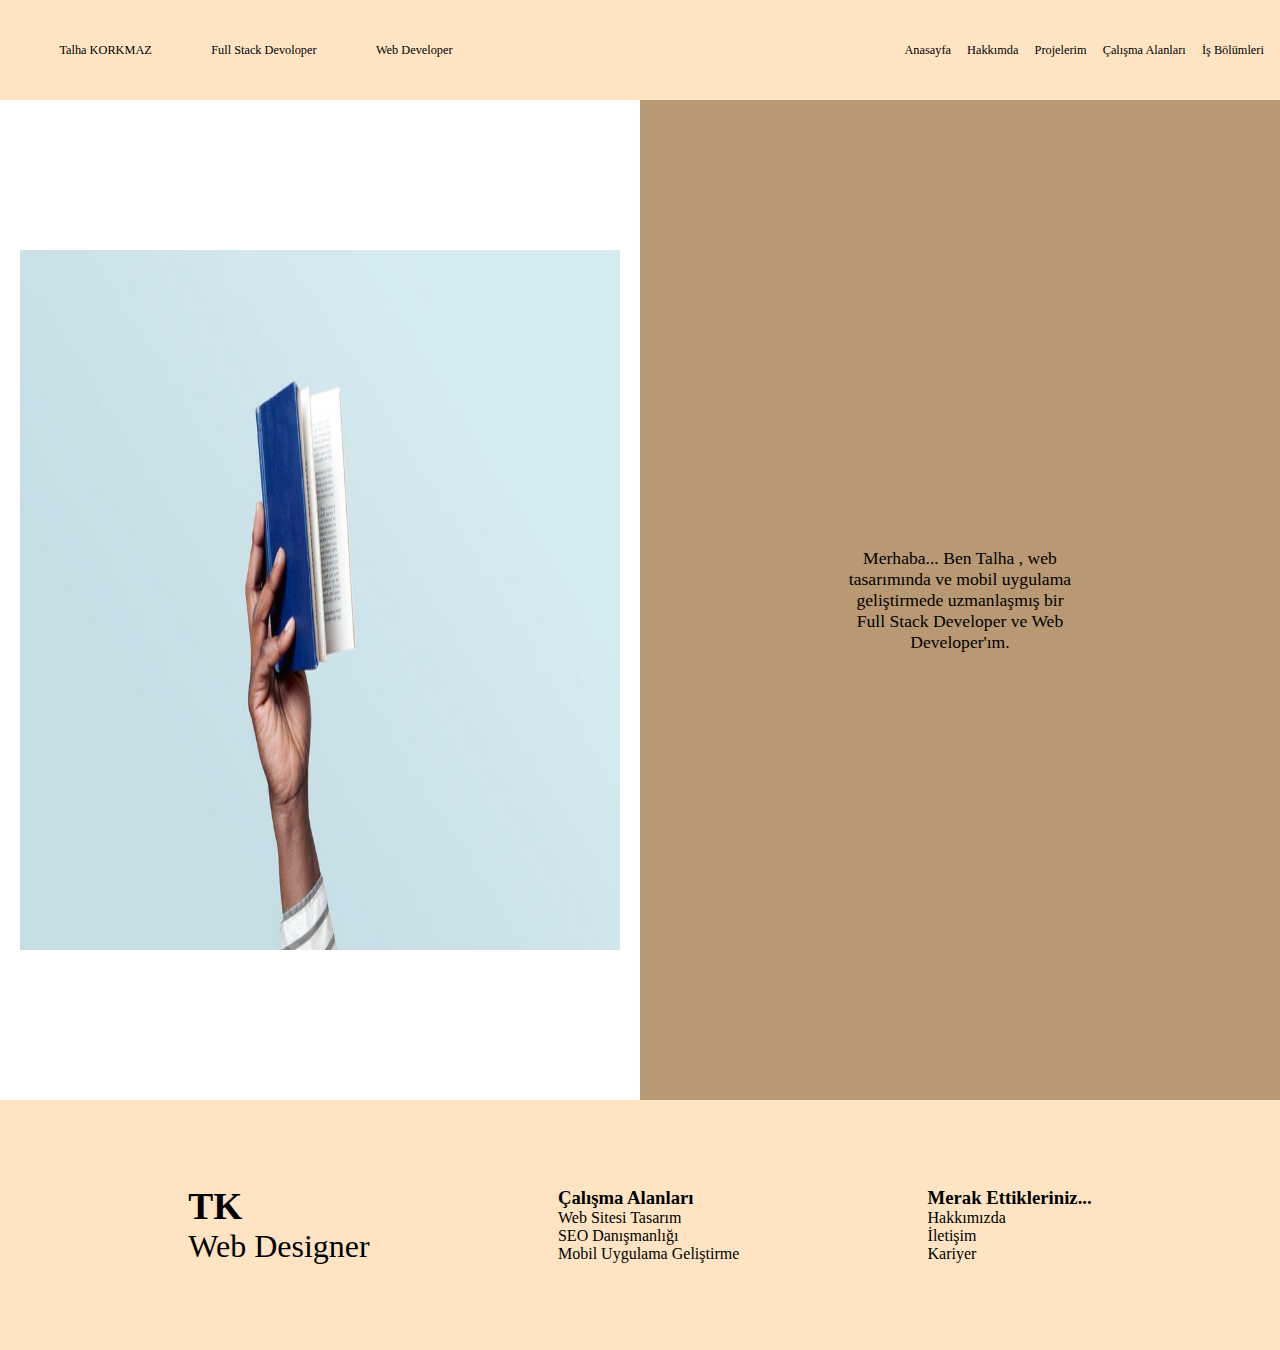
<file: index.html>
<!DOCTYPE html>
<html lang="en">
<head>
  <meta charset="UTF-8">
  <meta http-equiv="X-UA-Compatible" content="IE=edge">
  <meta name="viewport" content="width=device-width, initial-scale=1.0">
  <title>Anasayfa</title>
  <link rel="stylesheet" href="./style.css">

</head>
<body>
  <div class="container">

    <nav>

      <div class="left">

        <ul id="left">
          <li id="özel"><a href="./index.html">Talha KORKMAZ</a></li>
          <li>Full Stack Devoloper</li>
          <li>Web Developer</li>
        </ul>
        
      </div>

      <div class="right">

        <ul id="right">
          <li><a href="./index.html">Anasayfa</a></li>
          <li><a href="./hakkimda.html">Hakkımda</a></li>
          <li><a href="./projeler.html">Projelerim</a></li>
          <li><a href="./calisma-alanları.html">Çalışma Alanları</a></li>
          <li><a href="./is-bolumu.html">İş Bölümleri</a></li>
        </ul>

      </div>

    </nav>

    <div class="content">

      <div class="firstcontent">
        <div class="img-1">
          <img id="img-1" src="./images/p3.jpg" alt="img-1">
        </div>
      </div>

      <div class="secondcontent">

        <div class="main">
          
          <p id="ilkp"> Merhaba... 
            Ben Talha , web tasarımında ve mobil uygulama geliştirmede uzmanlaşmış bir Full Stack Developer ve Web Developer'ım. 
          </p>
          
        </div>

      </div>

    </div>





    <footer>

      <div class="footer">
        
        <ul class="footertasarım">
          <li><a href="./index.html"><h3>TK</h3></a></li>
          <li>Web Designer</li>
        </ul>

        <ul>
          <li><a href="./calisma-alanları.html"><h3>Çalışma Alanları</h3></a></li>
          <li><a href="#">Web Sitesi Tasarım</a></li>
          <li><a href="#">SEO Danışmanlığı</a></li>
          <li><a href="#">Mobil Uygulama Geliştirme</a></li>
        </ul>

        <ul>
          <li><h3>Merak Ettikleriniz...</h3></li>
          <li><a href="./hakkimda.html">Hakkımızda</a></li>
          <li><a href="#">İletişim</a></li>
          <li><a href="#">Kariyer</a></li>
        </ul>
      </div>

    </footer>





  </div>
</body>
</html>
</file>
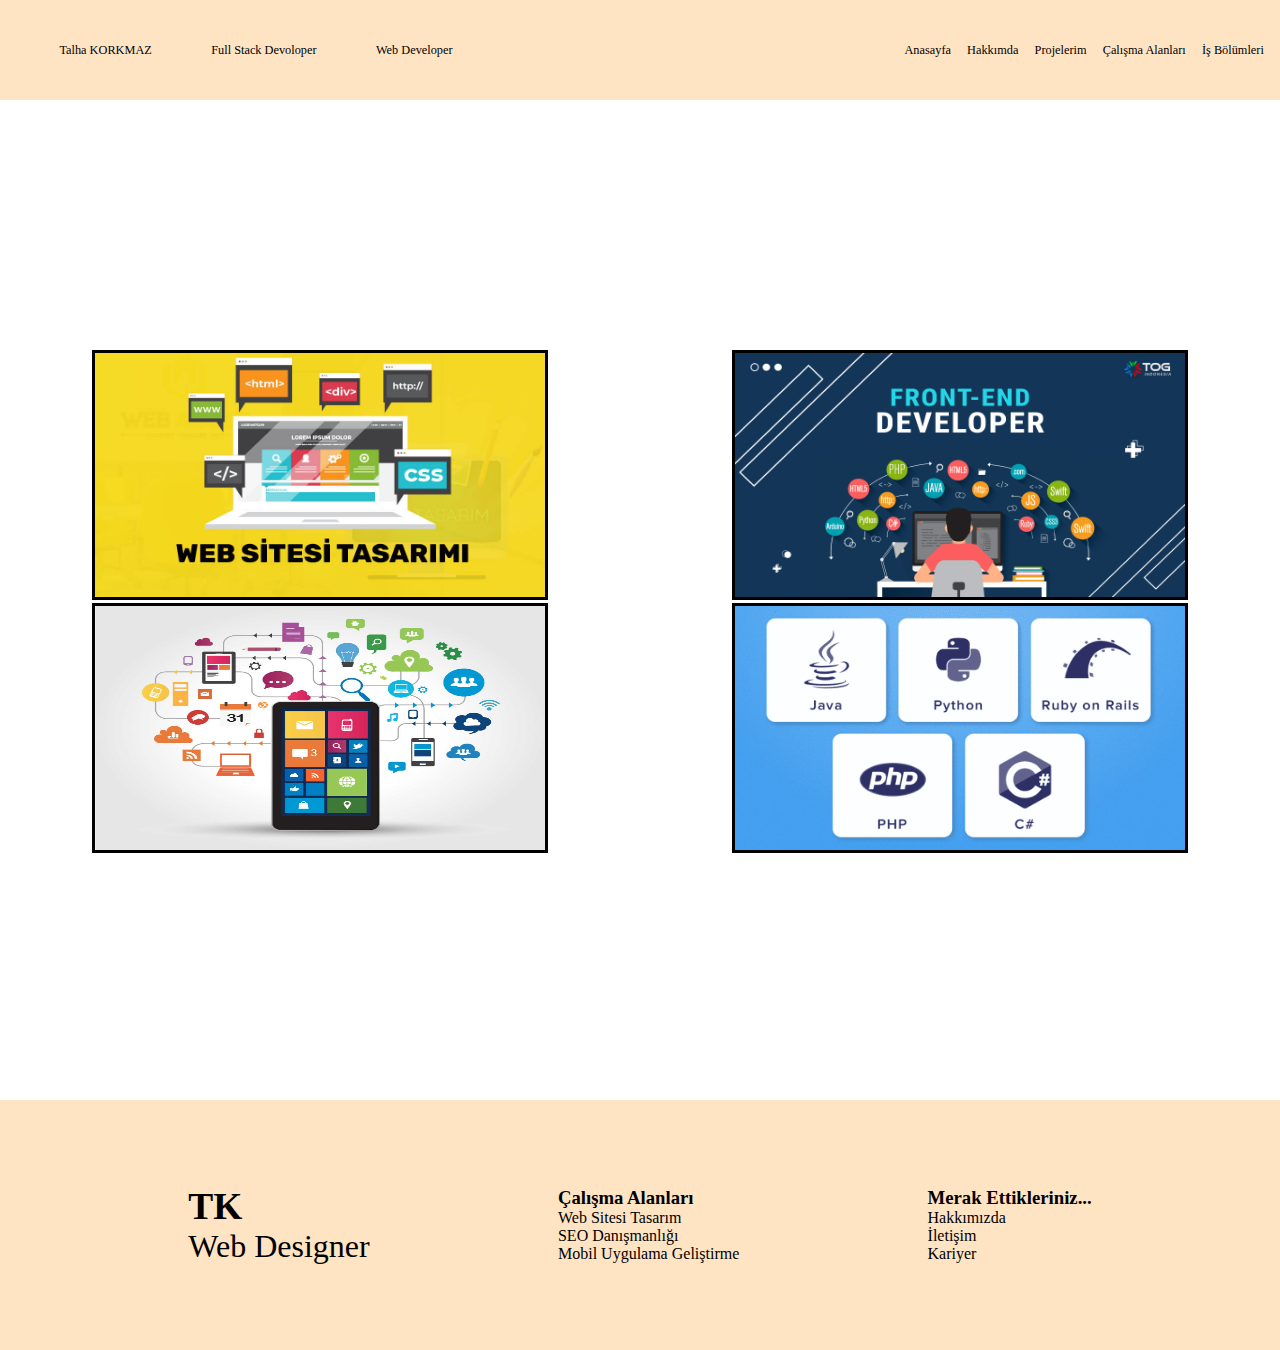
<file: calisma-alanları.html>
<!DOCTYPE html>
<html lang="en">
<head>
  <meta charset="UTF-8">
  <meta http-equiv="X-UA-Compatible" content="IE=edge">
  <meta name="viewport" content="width=device-width, initial-scale=1.0">
  <title>Çalışma Alanları</title>
  <link rel="stylesheet" href="./style.css">

</head>
<body>
  <div class="container">

    <nav>

      <div class="left">

        <ul id="left">
          <li id="özel"><a href="./index.html">Talha KORKMAZ</a></li>
          <li>Full Stack Devoloper</li>
          <li>Web Developer</li>
        </ul>
        
      </div>

      <div class="right">

        <ul id="right">
          <li><a href="./index.html">Anasayfa</a></li>
          <li><a href="./hakkimda.html">Hakkımda</a></li>
          <li><a href="./projeler.html">Projelerim</a></li>
          <li><a href="./calisma-alanları.html">Çalışma Alanları</a></li>
          <li><a href="./is-bolumu.html">İş Bölümleri</a></li>
        </ul>

      </div>

    </nav>

    <div class="hizmetler">

      <div class="ilkicerik">
        
        <div class="birincibolum">
          <img id="websitetasarimi" src="./images/websitetasarimi.jpg" alt="websitetasarimi">
        </div>
        
        <div class="ikincibolum">
          <img id="uygulamagelistirme" src="./images/mobil-uygulama-gelistirme.jpg" alt="mobil-uygulama-gelistirme">                 
        </div>
      
      </div>

      <div class="ikinciicerik">

        <div class="ucuncubolum">
        <img id="front-end-developer" src="./images/front-end-developer.jpg" alt="front-end-developer">          
        </div>
        
        <div class="dorduncubolum">
          <img id="back-end" src="./images/backend.png" alt="back-end">         
        </div>
      
      </div>

    </div>





    <footer>

      <div class="footer">
        
        <ul class="footertasarım">
          <li><a href="./index.html"><h3>TK</h3></a></li>
          <li>Web Designer</li>
        </ul>

        <ul>
          <li><a href="./calisma-alanları.html"><h3>Çalışma Alanları</h3></a></li>
          <li><a href="#">Web Sitesi Tasarım</a></li>
          <li><a href="#">SEO Danışmanlığı</a></li>
          <li><a href="#">Mobil Uygulama Geliştirme</a></li>
        </ul>

        <ul>
          <li><h3>Merak Ettikleriniz...</h3></li>
          <li><a href="./hakkimda.html">Hakkımızda</a></li>
          <li><a href="#">İletişim</a></li>
          <li><a href="#">Kariyer</a></li>
        </ul>
      </div>

    </footer>





  </div>
</body>
</html>
</file>
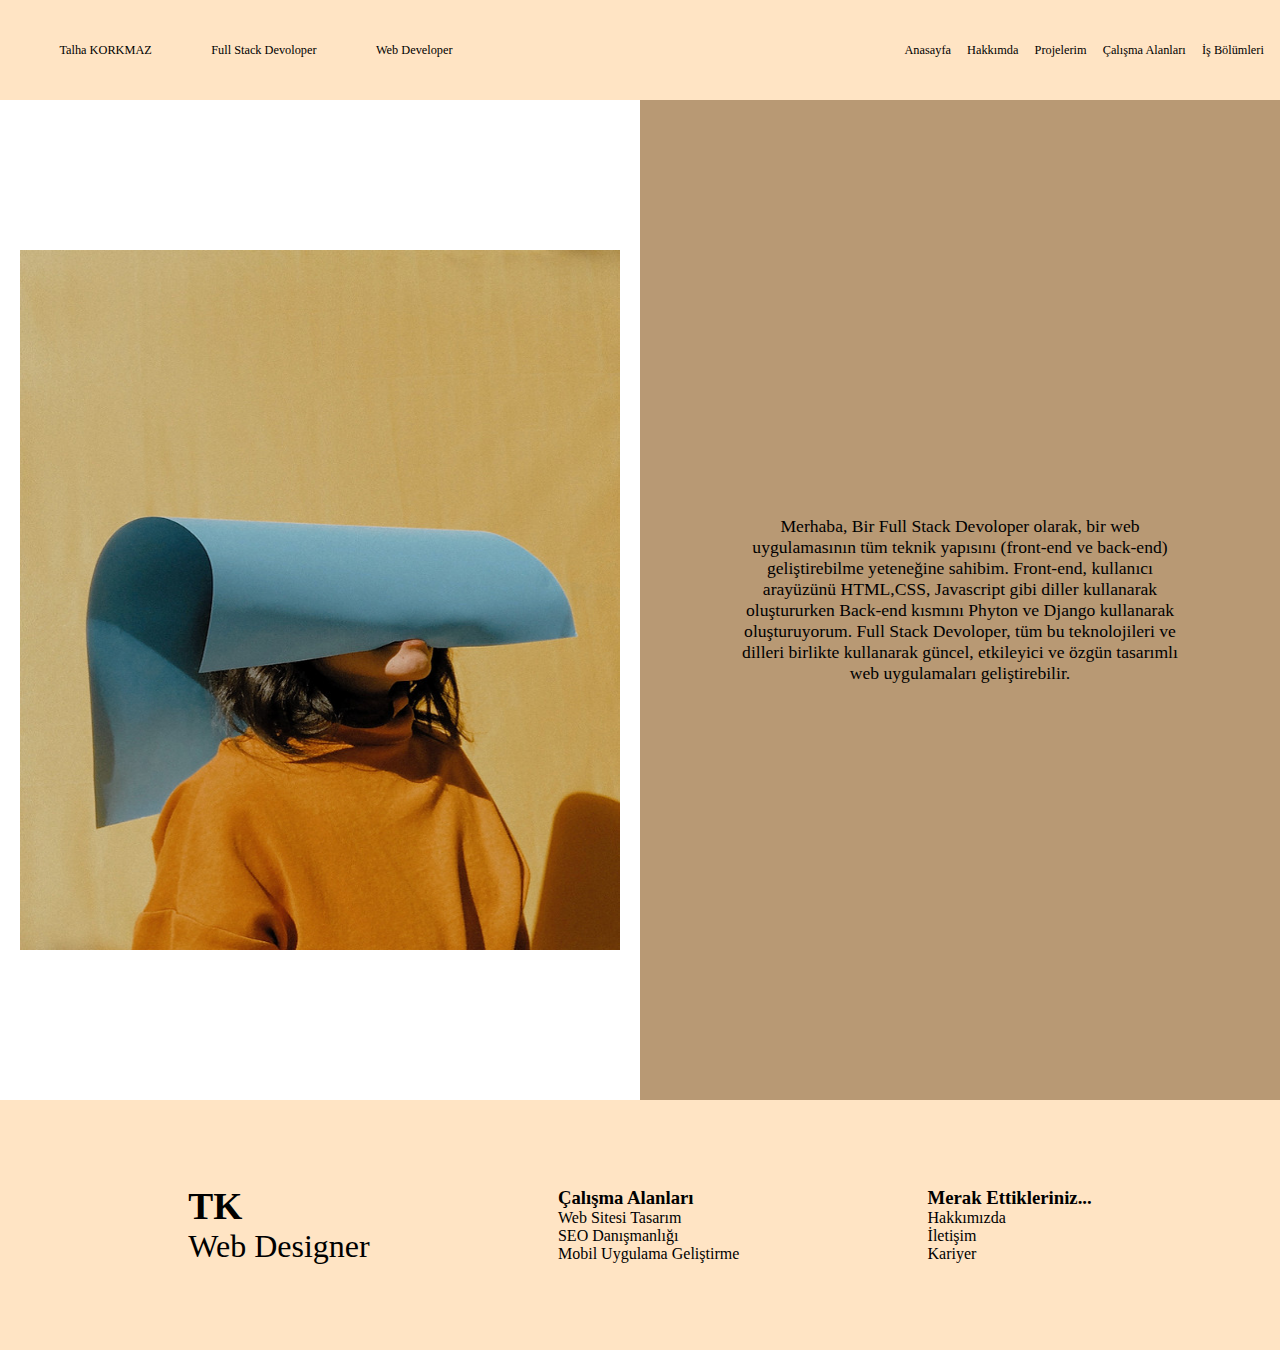
<file: hakkimda.html>
<!DOCTYPE html>
<html lang="en">
<head>
  <meta charset="UTF-8">
  <meta http-equiv="X-UA-Compatible" content="IE=edge">
  <meta name="viewport" content="width=device-width, initial-scale=1.0">
  <title>Hakkımda</title>
  <link rel="stylesheet" href="./style.css">

</head>
<body>
  <div class="container">

    <nav>

      <div class="left">

        <ul id="left">
          <li id="özel"><a href="./index.html">Talha KORKMAZ</a></li>
          <li>Full Stack Devoloper</li>
          <li>Web Developer</li>
        </ul>
        
      </div>

      <div class="right">

        <ul id="right">
          <li><a href="./index.html">Anasayfa</a></li>
          <li><a href="./hakkimda.html">Hakkımda</a></li>
          <li><a href="./projeler.html">Projelerim</a></li>
          <li><a href="./calisma-alanları.html">Çalışma Alanları</a></li>
          <li><a href="./is-bolumu.html">İş Bölümleri</a></li>
        </ul>

      </div>

    </nav>

    <div class="content">

      <div class="firstcontent">

        <div class="img-1">
          <img id="img-1" src="./images/p2.jpg" alt="img-2">
        </div>

      </div>

      <div class="secondcontent">

        <div class="main">
          
          <p id="ikincip"> Merhaba,
            Bir Full Stack Devoloper olarak, bir web uygulamasının tüm teknik yapısını (front-end ve back-end) geliştirebilme yeteneğine sahibim.
            Front-end, kullanıcı arayüzünü HTML,CSS, Javascript gibi diller kullanarak oluştururken Back-end kısmını Phyton ve Django kullanarak oluşturuyorum.
            Full Stack Devoloper, tüm bu teknolojileri ve dilleri birlikte kullanarak güncel, etkileyici ve özgün tasarımlı web uygulamaları geliştirebilir.
          </p>
          
        </div>

      </div>

    </div>





    <footer>

      <div class="footer">
        
        <ul class="footertasarım">
          <li><a href="./index.html"><h3>TK</h3></a></li>
          <li>Web Designer</li>
        </ul>

        <ul>
          <li><a href="./calisma-alanları.html"><h3>Çalışma Alanları</h3></a></li>
          <li><a href="#">Web Sitesi Tasarım</a></li>
          <li><a href="#">SEO Danışmanlığı</a></li>
          <li><a href="#">Mobil Uygulama Geliştirme</a></li>
        </ul>

        <ul>
          <li><h3>Merak Ettikleriniz...</h3></li>
          <li><a href="./hakkimda.html">Hakkımızda</a></li>
          <li><a href="#">İletişim</a></li>
          <li><a href="#">Kariyer</a></li>
        </ul>
      </div>

    </footer>





  </div>
</body>
</html>
</file>
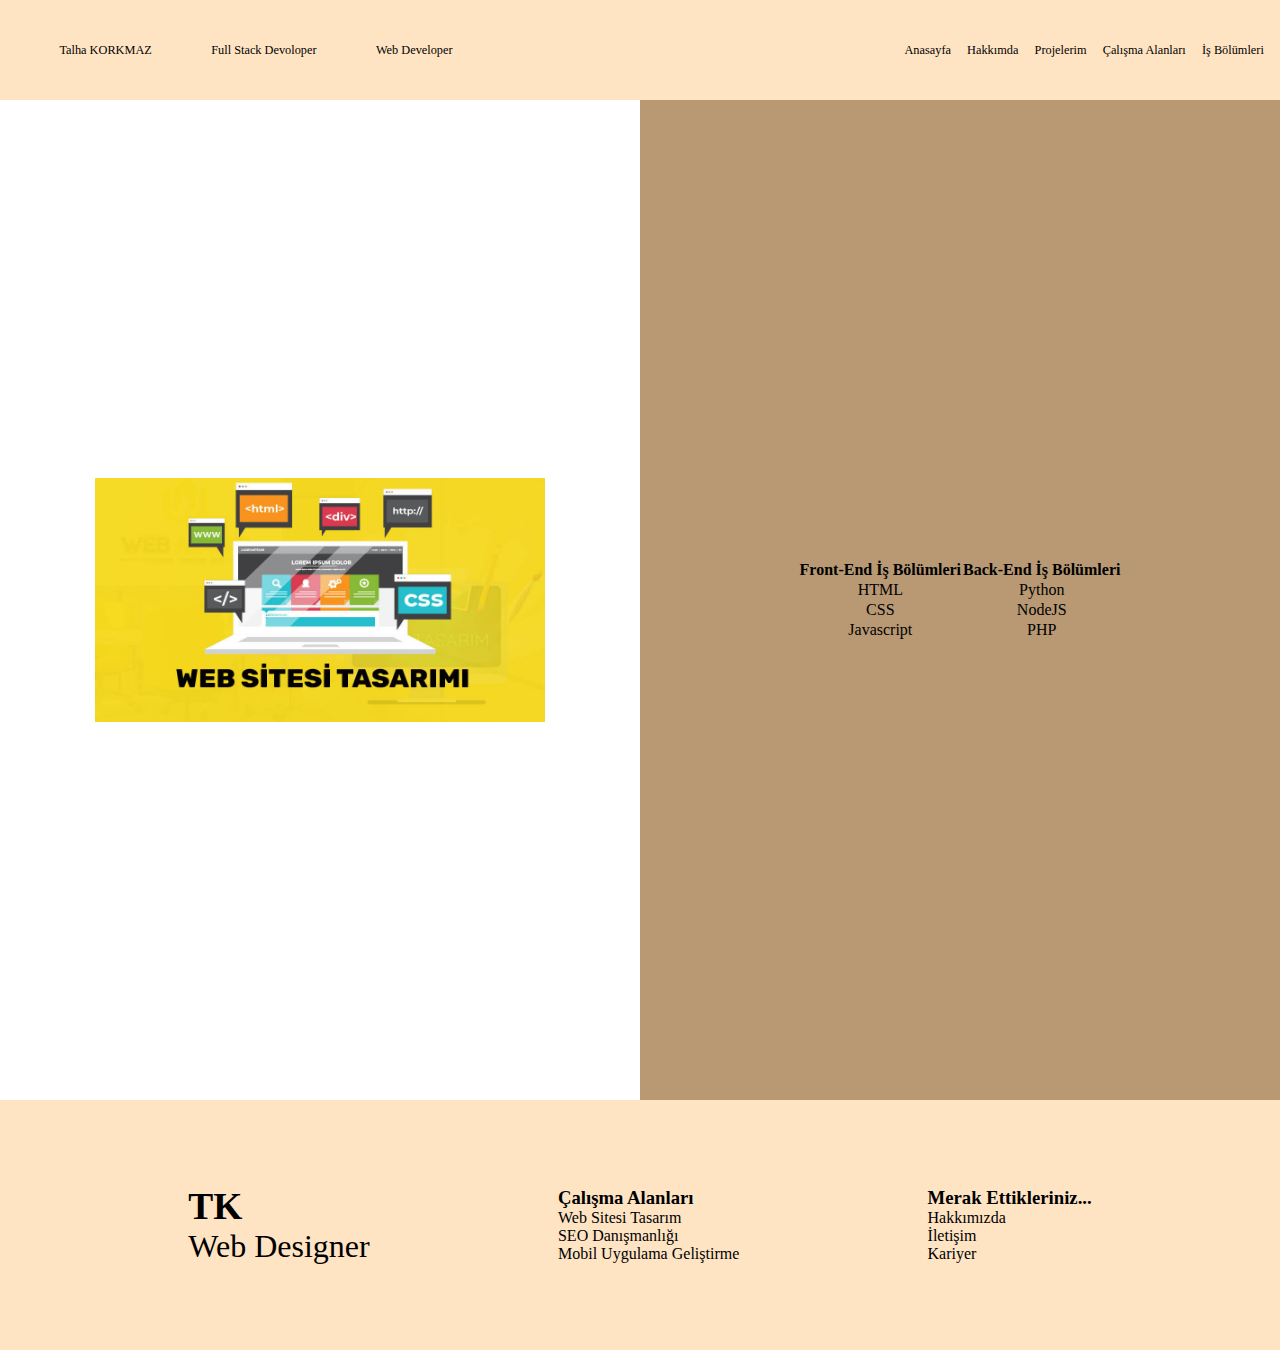
<file: is-bolumu.html>
<!DOCTYPE html>
<html lang="en">
<head>
  <meta charset="UTF-8">
  <meta http-equiv="X-UA-Compatible" content="IE=edge">
  <meta name="viewport" content="width=device-width, initial-scale=1.0">
  <title>Anasayfa</title>
  <link rel="stylesheet" href="./style.css">

</head>
<body>
  <div class="container">

    <nav>

      <div class="left">

        <ul id="left">
          <li id="özel"><a href="./index.html">Talha KORKMAZ</a></li>
          <li>Full Stack Devoloper</li>
          <li>Web Developer</li>
        </ul>
        
      </div>

      <div class="right">

        <ul id="right">
          <li><a href="./index.html">Anasayfa</a></li>
          <li><a href="./hakkimda.html">Hakkımda</a></li>
          <li><a href="./projeler.html">Projelerim</a></li>
          <li><a href="./calisma-alanları.html">Çalışma Alanları</a></li>
          <li><a href="./is-bolumu.html">İş Bölümleri</a></li>
        </ul>

      </div>

    </nav>

    <div class="content">

      <div class="firstcontent">
        <div class="img-1">
          <img id="websitetasarimi" src="./images/websitetasarimi.jpg" alt="websitetasarimi">
        </div>
      </div>

      <div class="secondcontent">

        <div class="main">
            <div class="isbolumu">
                <table>
                    <tr>
                        <th>Front-End İş Bölümleri</th>
                        <th>Back-End İş Bölümleri</th>
                    </tr>
                    <tr>
                        <td>HTML</td>
                        <td>Python</td>
                    </tr>
                    <tr>
                        <td>CSS</td>
                        <td>NodeJS</td>
                    </tr>
                    <tr>
                        <td>Javascript</td>
                        <td>PHP</td>
                    </tr>
                </table>
              </div>
        </div>

      </div>

    </div>





    <footer>

      <div class="footer">
        
        <ul class="footertasarım">
          <li><a href="./index.html"><h3>TK</h3></a></li>
          <li>Web Designer</li>
        </ul>

        <ul>
          <li><a href="./calisma-alanları.html"><h3>Çalışma Alanları</h3></a></li>
          <li><a href="#">Web Sitesi Tasarım</a></li>
          <li><a href="#">SEO Danışmanlığı</a></li>
          <li><a href="#">Mobil Uygulama Geliştirme</a></li>
        </ul>

        <ul>
          <li><h3>Merak Ettikleriniz...</h3></li>
          <li><a href="./hakkimda.html">Hakkımızda</a></li>
          <li><a href="#">İletişim</a></li>
          <li><a href="#">Kariyer</a></li>
        </ul>
      </div>

    </footer>





  </div>
</body>
</html>
</file>
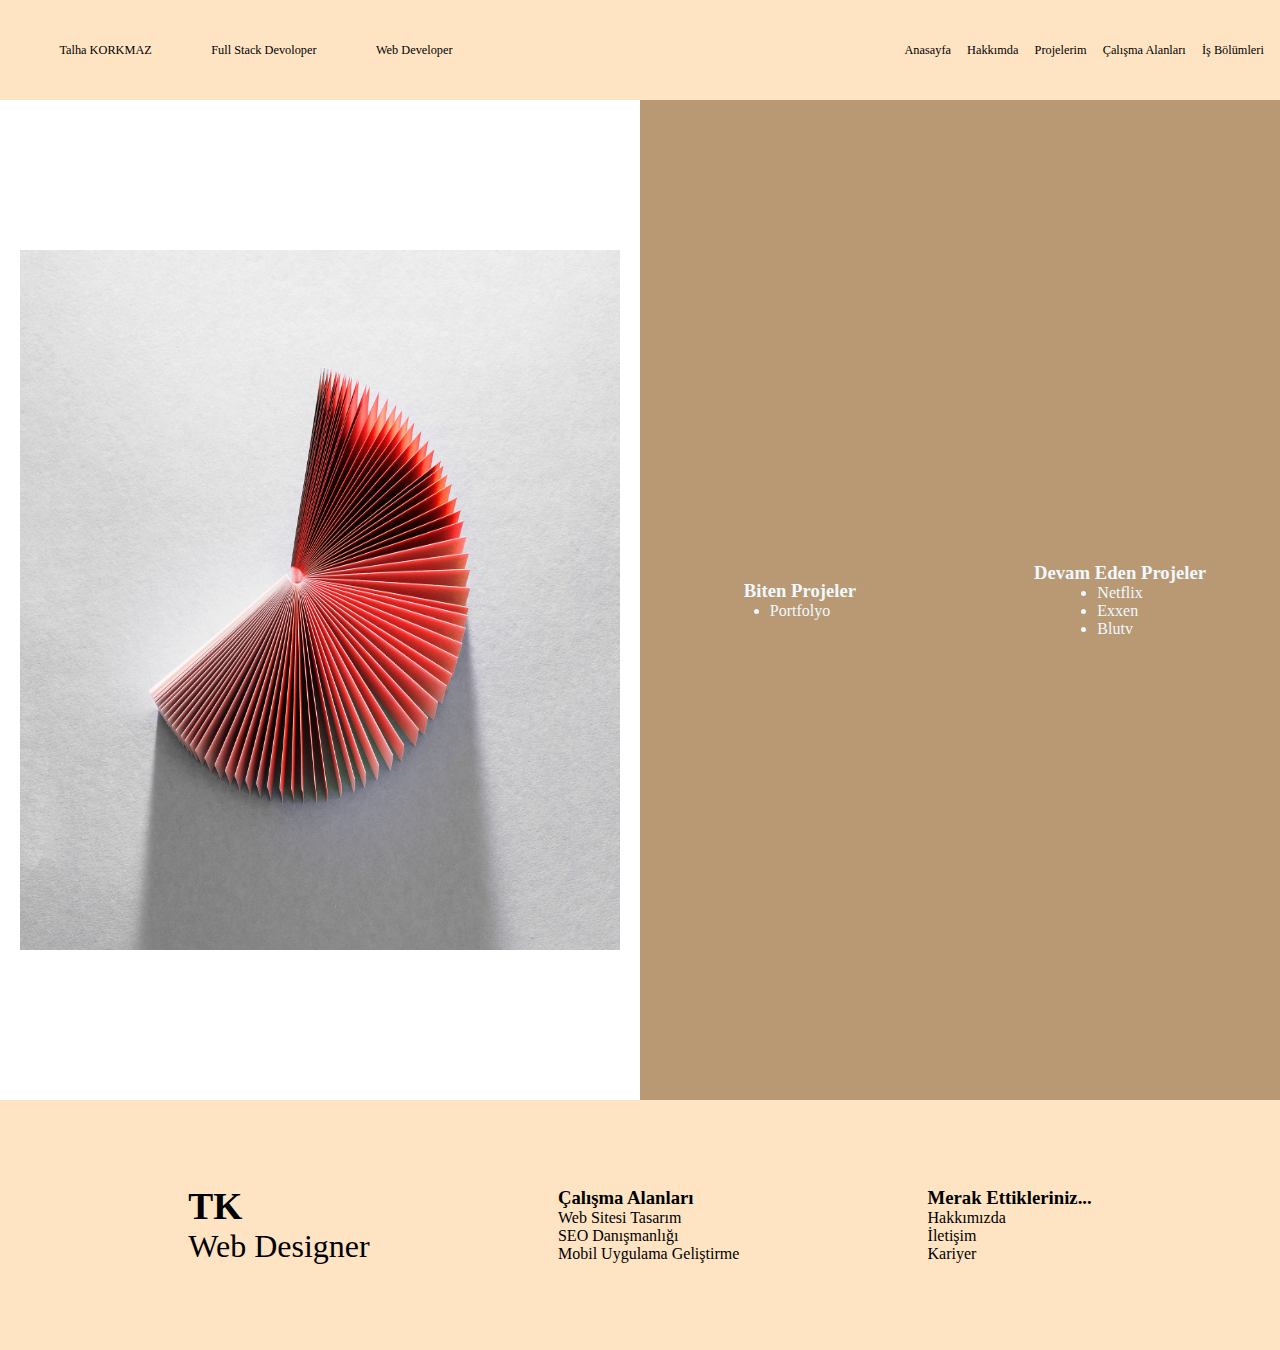
<file: projeler.html>
<!DOCTYPE html>
<html lang="en">
<head>
  <meta charset="UTF-8">
  <meta http-equiv="X-UA-Compatible" content="IE=edge">
  <meta name="viewport" content="width=device-width, initial-scale=1.0">
  <title>Projeler</title>
  <link rel="stylesheet" href="./style.css">

</head>
<body>
  <div class="container">

    <nav>

      <div class="left">

        <ul id="left">
          <li id="özel"><a href="./index.html">Talha KORKMAZ</a></li>
          <li>Full Stack Devoloper</li>
          <li>Web Developer</li>
        </ul>
        
      </div>

      <div class="right">

        <ul id="right">
          <li><a href="./index.html">Anasayfa</a></li>
          <li><a href="./hakkimda.html">Hakkımda</a></li>
          <li><a href="./projeler.html">Projelerim</a></li>
          <li><a href="./calisma-alanları.html">Çalışma Alanları</a></li>
          <li><a href="./is-bolumu.html">İş Bölümleri</a></li>
        </ul>
        
      </div>

    </nav>

    <div class="content">

      <div class="firstcontent">

        <div class="img-1">
          <img id="img-1" src="./images/p1.jpg" alt="img-3">
        </div>
        
      </div>

      <div class="secondcontent">

        <div class="ilkmain">
          
          <h3>Biten Projeler</h3>
          
          <ul>
            <a href="./index.html"><li>Portfolyo</li></a>
          </ul>

        </div>

        <div class="ikincimain">

          <h3>Devam Eden Projeler</h3>
          
          <ul>
            <a href="#"><li>Netflix</li></a>
            <a href="#"><li>Exxen</li></a>
            <a href="#"><li>Blutv</li></a>
            
          </ul>

        </div>

      </div>

    </div>





    <footer>

      <div class="footer">
        
        <ul class="footertasarım">
          <li><a href="./index.html"><h3>TK</h3></a></li>
          <li>Web Designer</li>
        </ul>

        <ul>
          <li><a href="./calisma-alanları.html"><h3>Çalışma Alanları</h3></a></li>
          <li><a href="#">Web Sitesi Tasarım</a></li>
          <li><a href="#">SEO Danışmanlığı</a></li>
          <li><a href="#">Mobil Uygulama Geliştirme</a></li>
        </ul>

        <ul>
          <li><h3>Merak Ettikleriniz...</h3></li>
          <li><a href="./hakkimda.html">Hakkımızda</a></li>
          <li><a href="#">İletişim</a></li>
          <li><a href="#">Kariyer</a></li>
        </ul>
      </div>

    </footer>





  </div>
</body>
</html>
</file>
<file: style.css>
*{
    margin: 0;
    padding: 0;
    box-sizing: border-box;
}
.container{
    display: flex;
    flex-direction: column;
}
nav{
    display: flex;
    width: 100%;
    height: 100px;
    background-color: bisque;
}
nav ul{
    display: flex;
    list-style: none;
    font-size: 0.77rem;
}
@media screen and (max-width:700px){
    nav{
        display: flex;
    }
    nav ul{
        display: flex;
        flex-direction: column;
        font-size: 0.5rem;
    }
    #ilkp{
        display: flex;
        justify-content: center;
        align-items: center;
    }
    .secondcontent{
        padding-left: 20px;
    }
    footer{
        justify-content: center;
        align-items: center;
        width: 100%;
        font-size: 0.5rem;
    }
    footer ul{
        font-size: 0.5rem;
    }
    .footertasarım li{
        font-size: 0.9rem;
    }
}
.left{
    display: flex;
    justify-content: space-evenly;
    align-items: center;
    width: 40%;
}
#left{
    display: flex;
    justify-content: space-evenly;
    align-items: center;
    width: 100%;
}
.right{
    display: flex;
    justify-content: end;
    width: 60%;
}
#right{
    display: flex;
    justify-content: space-evenly;
    align-items: center;
    width: 51%;
}
#özel{
    font-family: fantasy;
}
a{
    text-decoration: none;
    color: black;
}
a:hover{
    color: burlywood;
    border-top: 3px solid;
}
.footer{
    display: flex;
    justify-content: space-evenly;
    align-items: center;
    height: 250px;
    background-color: bisque;
}
.footer ul{list-style: none;}
.footertasarım{
    font-size: 2rem;
    font-family: fantasy;
}
.content{
    display: flex;
}
.firstcontent{
    display: flex;
    width: 50%;
    height: 1000px;
    background-color: white;
}
.img-1{
    display: flex;
    justify-content: center;
    align-items: center;
    width: 100%;
}
#img-1{
    width: 600px;
    height: 700px;
}
.secondcontent{
    display: flex;
    width: 50%;
    height: 1000px;
    background-color: rgb(184, 153, 116);
}
.main{
    display: flex;
    justify-content: center;
    align-items: center;
    text-align: center;
    width: 100%;
}
#ilkp{
    width: 37%;
    font-family: fantasy;
    font-size: 1.1rem;
}
#ikincip{
    width: 71%;
    font-family: fantasy;
    font-size: 1.1rem;
}
@media screen and (max-width:700px){
    #ikincip{
        width: 85%;
        font-size: 0.5rem;
    }
    .hizmetler{
        display: flex;
        flex-direction: column;
    }
    .ilkicerik{
        margin: 85px;
    }
    .ikinciicerik{
        margin: 85px;
    }
}
.ilkmain{
    display: flex;
    flex-direction: column;
    width: 50%;
    justify-content: center;
    align-items: center;
    font-family: fantasy;
    color: aliceblue;
}
.ilkmain ul li{color: aliceblue;}
.ilkmain ul li:hover{
    color: burlywood;
    border-top: 3px solid;
}
.ikincimain{
    display: flex;
    flex-direction: column;
    width: 50%;
    justify-content: center;
    align-items: center;
    font-family: fantasy;
    color: aliceblue;
}
.ikincimain ul li{color: aliceblue;}
.ikincimain ul li:hover{
    color: burlywood;
    border-top: 3px solid;
}
.ilkicerik{
    display: flex;
    flex-direction: column;
    justify-content: center;
    align-items: center;
    width: 50%;
    height: 1000px;
    background-color: white;
}
.birincibolum{
    display: flex;
    width: 456px;
    height: 250px;
    border: 3px solid;
    margin: 3px;
}
.ikincibolum{
    display: flex;
    width: 456px;
    height: 250px;
    border: 3px solid;
}
#websitetasarimi{
    width: 450px;
    height: 244px;
    transition: 0.5s;
    margin: 0px;
}
#websitetasarimi:hover{
    transform: scale(1.2);
    background-color: black;
    z-index: 2;
}
#uygulamagelistirme{
    width: 450px;
    height: 244px;
    transition: 0.5s;
    margin: 0px;
}
#uygulamagelistirme:hover{
    transform: scale(1.2);
    background-color: black;
    z-index: 2;
}
#front-end-developer{
    width: 450px;
    height: 244px;
    transition: 0.5s;
    margin: 0px;
}
#front-end-developer:hover{
    transform: scale(1.2);
    background-color: black;
    z-index: 2;
}
#back-end{
    width: 450px;
    height: 244px;
    transition: 0.5s;
    margin: 0px;
}
#back-end:hover{
    transform: scale(1.2);
    background-color: black;
    z-index: 2;
}
.ikinciicerik{
    display: flex;
    flex-direction: column;
    justify-content: center;
    align-items: center;
    width: 50%;
    height: 1000px;
}
.ucuncubolum{
    display: flex;
    width: 456px;
    height: 250px;
    border: 3px solid;
    margin: 3px;
}
.dorduncubolum{
    display: flex;
    width: 456px;
    height: 250px;
    border: 3px solid;
}
.hizmetler{
    display: flex;
}
</file>
